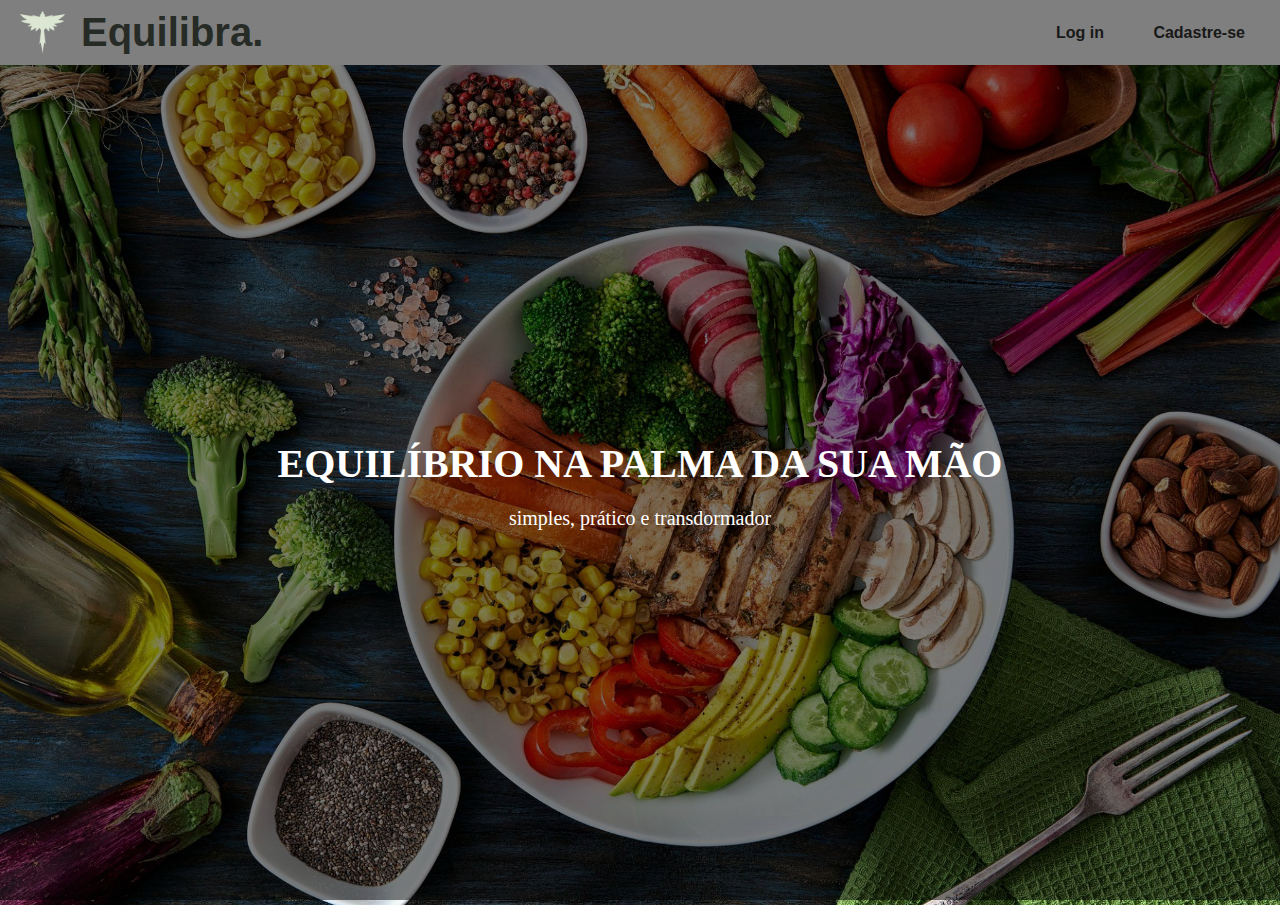
<file: index.html>
<!DOCTYPE html>
<html lang="pt-br">
<head>
    <meta charset="UTF-8">
    <meta name="viewport" content="width=device-width, initial-scale=1.0">
    <title>Equilibra</title>
    <link rel="stylesheet" href="style.css">
</head>
<body>
    <header class="navbar">
        <div class="logo">
            <img src="./src/assets/img/logo.jpg" alt="Logo Equilibra"/>
            <span>Equilibra.</span>
        </div>

        <nav class="nav-links">
            <a href="login.html">Log in</a>
            <a href="register.html">Cadastre-se</a>
        </nav>
    </header>

    <main class="hero">
        <div class="hero-content">
            <h1>EQUILÍBRIO NA PALMA DA SUA MÃO</h1>
            <p>simples, prático e transdormador</p>
        </div>
    </main>

    
</body>
</html>
</file>
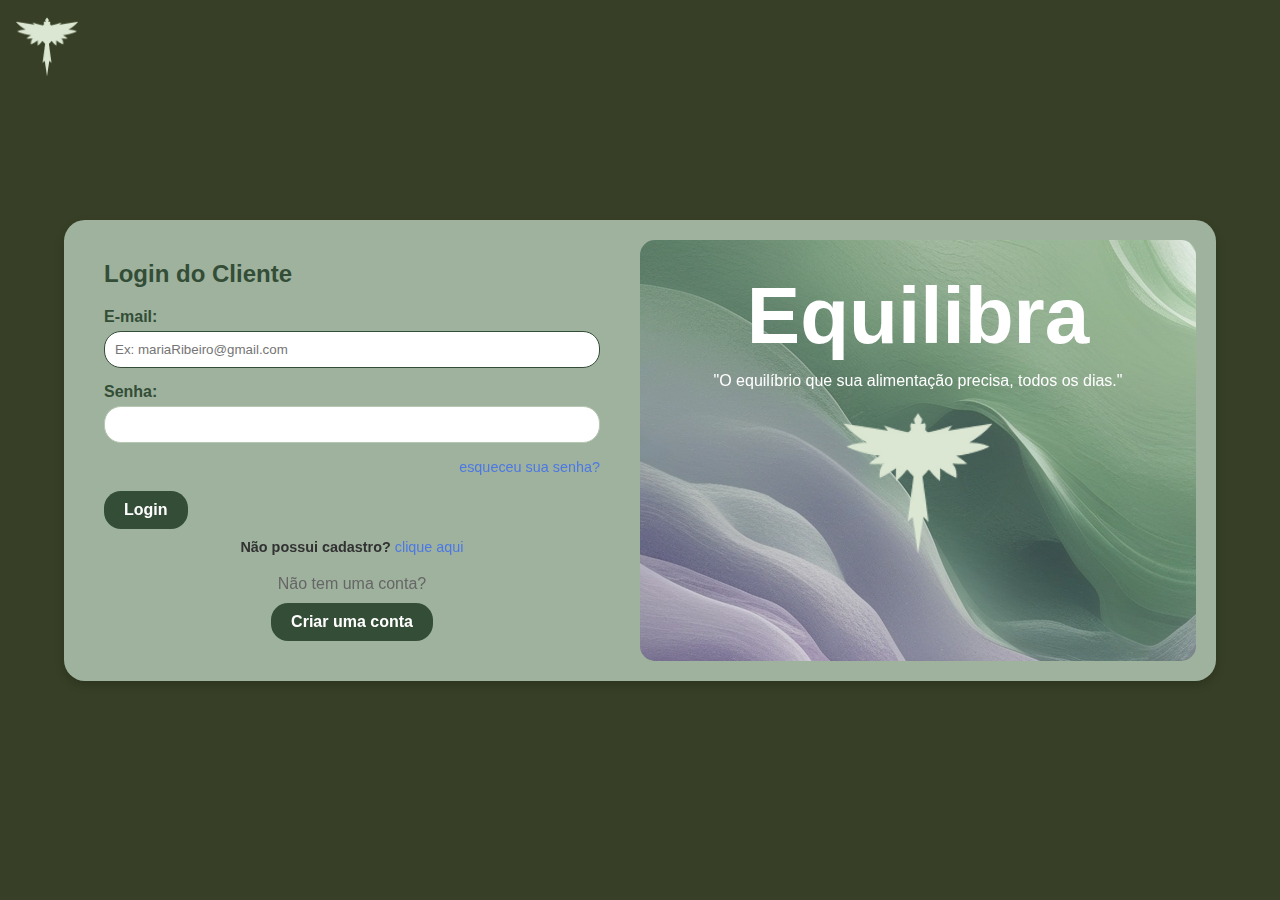
<file: src/pages/DashBoardPaciente.html>
<!DOCTYPE html>
<html lang="en">
<head>
    <meta charset="UTF-8">
    <meta name="viewport" content="width=device-width, initial-scale=1.0">
    <title>Document</title>
    <link rel="stylesheet" href="../styles/DashBoardPaciente.css">
    <link rel="stylesheet" href="https://cdnjs.cloudflare.com/ajax/libs/font-awesome/6.5.0/css/all.min.css">

    <script src="../js/auth.js"></script>
    <script src="../js/all.js"></script>
</head>
<body>
    <header id="header-landing-afterLogin"></header>
    <button id="logoutBtn" class="logout-btn">Sair</button>
    <main>
        <section id="content">
            <section class="topic-1">
                <h1 class="welcome">Bem-vindo, Samuel Henrique!</h1>
                    <h2 class="topic-title">Resumo diário</h2>
                    <div class="topic-content">
                        <div class="left-content">
                            <div class="top-left-content">
                                <!-- O card "Calorias Restantes" (info-1) foi removido -->
                                <div class="info-2">
                                        <h3 class="info-2-title">Calorias <br> consumidas hoje</h3>
                                    <div class="info-2-kcal">0kcal</div>
                                </div>
                            </div>
                            
                            <div class="prescricoes-field-group">
                                <div class="prescricoes-field">
                                    <img class="prescricoes-img" src="../assets/img/trigo.jpg" alt="">
                                        <h3 class="carb">Carboidratos</h3>

                                    <div class="bar-container" style="display: none;"> <!-- Barra escondida por padrão, JS controla -->
                                        <div class="bar-fill"></div>
                                    </div>

                                    <p class="grams">0g</p> <!-- Valor será preenchido pelo JS -->
                                </div>
                                <div class="prescricoes-field">
                                    <img class="prescricoes-img" src="../assets/img/carne.jpg" alt="">
                                        <h3 class="carb">Proteínas</h3>

                                    <div class="bar-container" style="display: none;">
                                        <div class="bar-fill"></div>
                                    </div>

                                    <p class="grams">0g</p>
                                </div>
                                <div class="prescricoes-field">
                                    <img class="prescricoes-img" src="../assets/img/abacate.jpg" alt="">
                                        <h3 class="carb">Gorduras</h3>

                                    <div class="bar-container" style="display: none;">
                                        <div class="bar-fill"></div>
                                    </div>

                                    <p class="grams">0g</p>
                                </div>
                            </div>
                        </div>
                        
                        <div class="rigth-content">
                            <!-- Refeições adicionadas hoje aparecerão aqui via JS -->
                        </div>
                    </div>
            </section>

            <section class="topic-2" id="newSnack">
                <h2 class="topic-title">Adicionar nova refeição</h2>
                    <div class="dias-container">
                        <button class="seta esquerda">&#8249;</button>

                        <div class="dias-scroll" id="dias"></div>

                        <button class="seta direita">&#8250;</button>
                    </div>

                    <div class="topic-2-content">
                        <div class="field-2">
                            <img class="right-field-img-2" src="../assets/img/cafe_manha.jpg" alt="">
                                <h1 class="field-2-title">Café da manhã</h1>
                                <button class="add-button">+</button>
                        </div>   
                        <div class="field-2">
                            <img class="right-field-img-2" src="../assets/img/almoco.jpg" alt="">
                                <h1 class="field-2-title">Almoço</h1>
                                <button class="add-button">+</button>
                        </div>   
                        <div class="field-2">
                            <img class="right-field-img-2" src="../assets/img/lancheTarde.jpg" alt="">
                                <h1 class="field-2-title">Lanche da tarde</h1>
                                <button class="add-button">+</button>
                        </div>   
                        <div class="field-2">
                            <img class="right-field-img-2" src="../assets/img/jantar.jpg" alt="">
                                <h1 class="field-2-title">Jantar</h1>
                                <button class="add-button">+</button>
                        </div>   
                    </div>
            </section>
        
        </section>
        
    </main>
    
    <script src="../js/DashBoardPaciente.js"></script>
</body>
</html>
</file>
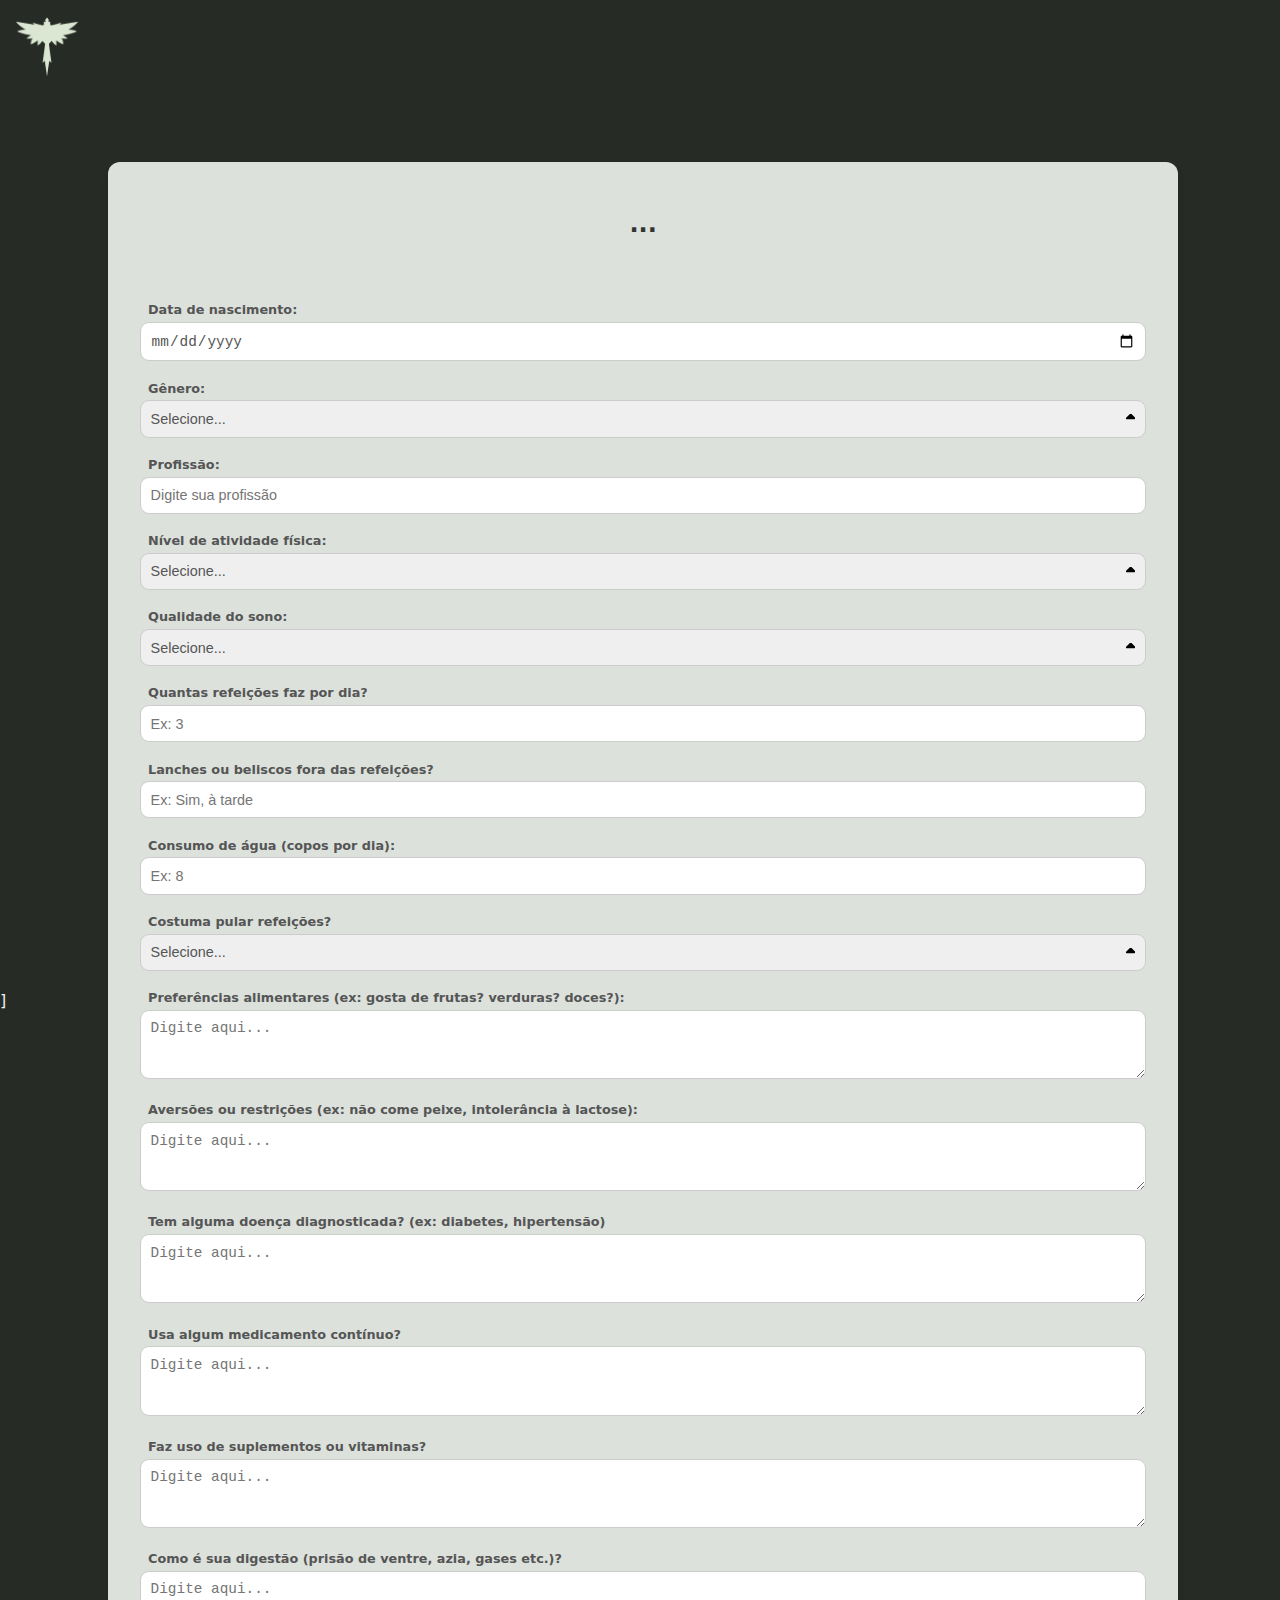
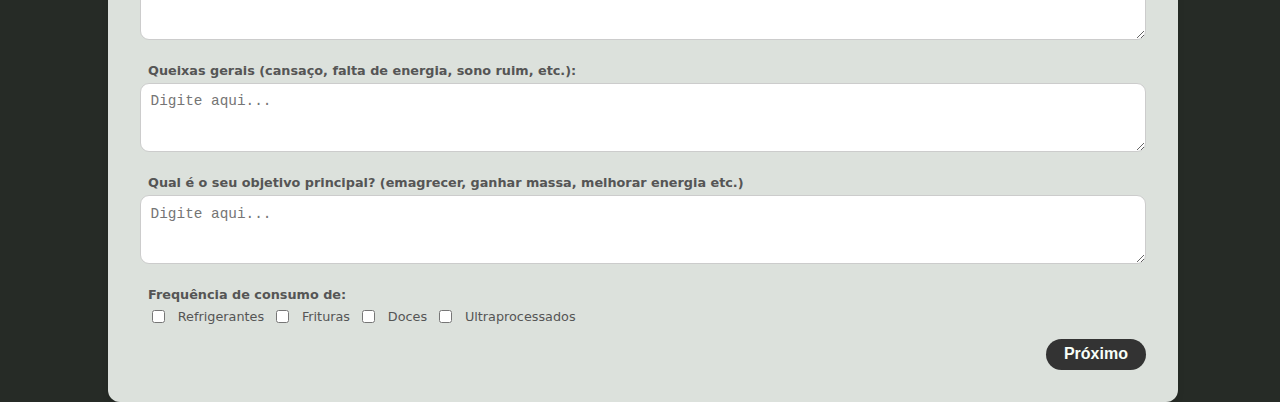
<file: src/pages/formularioDiagnostico.html>
<!DOCTYPE html>
<html lang="pt-br">

<head>
    <meta charset="UTF-8">
    <title>Cadastro</title>
    <link rel="stylesheet" href="../styles/formularioDiagnostico.css">]
    
    <script src="../js/auth.js"></script>
</head>

<body>
    <div class="container">
        <div class="logo">
            <img src="../assets/img/logo.jpg" alt="Logo">
        </div>

        <div class="form-card">
            <h1>...</h1>
            <form id="diagnostic-form">
                <!-- LINHA 1 -->
                <div class="row-group">
                    <div class="input-group">
                        <label for="born-date">Data de nascimento:</label>
                        <input type="date" id="born-date" required>
                    </div>

                    <div class="input-group">
                        <label for="genero">Gênero:</label>
                        <select name="genero" id="genero">
                            <option value="">Selecione...</option>
                            <option value="masculino">Masculino</option>
                            <option value="feminino">Feminino</option>
                            <option value="nao_binario">Não binário</option>
                            <option value="prefiro_nao_dizer">Prefiro não dizer</option>
                        </select>
                    </div>
                </div>

                <!-- LINHA 2 -->
                <div class="row-group">
                    <div class="input-group">
                        <label for="profession">Profissão:</label>
                        <input type="text" id="profession" name="profession" placeholder="Digite sua profissão">
                    </div>

                    <div class="input-group">
                        <label for="physical-activity">Nível de atividade física:</label>
                        <select name="physical-activity" id="physical-activity">
                            <option value="">Selecione...</option>
                            <option value="sedentario">Sedentário</option>
                            <option value="moderado">Moderado</option>
                            <option value="ativo">Ativo</option>
                        </select>
                    </div>
                </div>

                <!-- LINHA 3 -->
                <div class="row-group">
                    <div class="input-group">
                        <label for="sleep-quality">Qualidade do sono:</label>
                        <select name="sleep-quality" id="sleep-quality">
                            <option value="">Selecione...</option>
                            <option value="boa">Boa</option>
                            <option value="media">Média</option>
                            <option value="ruim">Ruim</option>
                        </select>
                    </div>

                    <div class="input-group">
                        <label for="meals-per-day">Quantas refeições faz por dia?</label>
                        <input type="number" id="meals-per-day" name="meals-per-day" min="0" placeholder="Ex: 3">
                    </div>
                </div>

                <!-- LINHA 4 -->
                <div class="row-group">
                    <div class="input-group">
                        <label for="snacks-outside-meals">Lanches ou beliscos fora das refeições?</label>
                        <input type="text" id="snacks-outside-meals" name="snacks-outside-meals" placeholder="Ex: Sim, à tarde">
                    </div>

                    <div class="input-group">
                        <label for="water-intake">Consumo de água (copos por dia):</label>
                        <input type="number" id="water-intake" name="water-intake" min="0" placeholder="Ex: 8">
                    </div>
                </div>
                
                <!-- LINHA 5 -->
                <div class="row-group">
                    <div class="input-group">
                        <label for="skip-meals">Costuma pular refeições?</label>
                        <select name="skip-meals" id="skip-meals">
                            <option value="">Selecione...</option>
                            <option value="sim">Sim</option>
                            <option value="nao">Não</option>
                        </select>
                    </div>
                    <!-- Adicione outro input-group aqui se desejar, para ocupar o espaço -->
                    <div class="input-group">
                        <!-- Campo vazio ou outro campo -->
                    </div>
                </div>

                <!-- LINHA COM CAMPOS DE TEXTO ÚNICOS -->
                <div class="input-group">
                    <label for="food-preferences">Preferências alimentares (ex: gosta de frutas? verduras? doces?):</label>
                    <textarea id="food-preferences" name="food-preferences" rows="3" placeholder="Digite aqui..."></textarea>
                </div>

                <div class="input-group">
                    <label for="food-restrictions">Aversões ou restrições (ex: não come peixe, intolerância à lactose):</label>
                    <textarea id="food-restrictions" name="food-restrictions" rows="3" placeholder="Digite aqui..."></textarea>
                </div>
                
                <div class="input-group">
                    <label for="diagnosed-disease">Tem alguma doença diagnosticada? (ex: diabetes, hipertensão)</label>
                    <textarea id="diagnosed-disease" name="diagnosed-disease" rows="3" placeholder="Digite aqui..."></textarea>
                </div>

                <div class="input-group">
                    <label for="medication">Usa algum medicamento contínuo?</label>
                    <textarea id="medication" name="medication" rows="3" placeholder="Digite aqui..."></textarea>
                </div>

                <div class="input-group">
                    <label for="supplements">Faz uso de suplementos ou vitaminas?</label>
                    <textarea id="supplements" name="supplements" rows="3" placeholder="Digite aqui..."></textarea>
                </div>

                <div class="input-group">
                    <label for="digestion">Como é sua digestão (prisão de ventre, azia, gases etc.)?</label>
                    <textarea id="digestion" name="digestion" rows="3" placeholder="Digite aqui..."></textarea>
                </div>

                <div class="input-group">
                    <label for="general-complaints">Queixas gerais (cansaço, falta de energia, sono ruim, etc.):</label>
                    <textarea id="general-complaints" name="general-complaints" rows="3" placeholder="Digite aqui..."></textarea>
                </div>

                <div class="input-group">
                    <label for="main-goal">Qual é o seu objetivo principal? (emagrecer, ganhar massa, melhorar energia etc.)</label>
                    <textarea id="main-goal" name="main-goal" rows="3" placeholder="Digite aqui..."></textarea>
                </div>

                <!-- LINHA COM CHECKBOXES -->
                <div class="input-group">
                    <label for="frequent-consumption">Frequência de consumo de:</label>
                    <div class="checkbox-group">
                        <input type="checkbox" id="refrigerantes" name="frequent-consumption" value="refrigerantes">
                        <label for="refrigerantes">Refrigerantes</label>
                        <input type="checkbox" id="frituras" name="frequent-consumption" value="frituras">
                        <label for="frituras">Frituras</label>
                        <input type="checkbox" id="doces" name="frequent-consumption" value="doces">
                        <label for="doces">Doces</label>
                        <input type="checkbox" id="ultraprocessados" name="frequent-consumption" value="ultraprocessados">
                        <label for="ultraprocessados">Ultraprocessados</label>
                    </div>
                </div>
            </form>
            <button type="button" id="submit-btn" class="btn">Próximo</button>
        </div>
    </div>
    <script src="../js/diagnostico_formulario.js"></script>
</body>

</html>
</file>
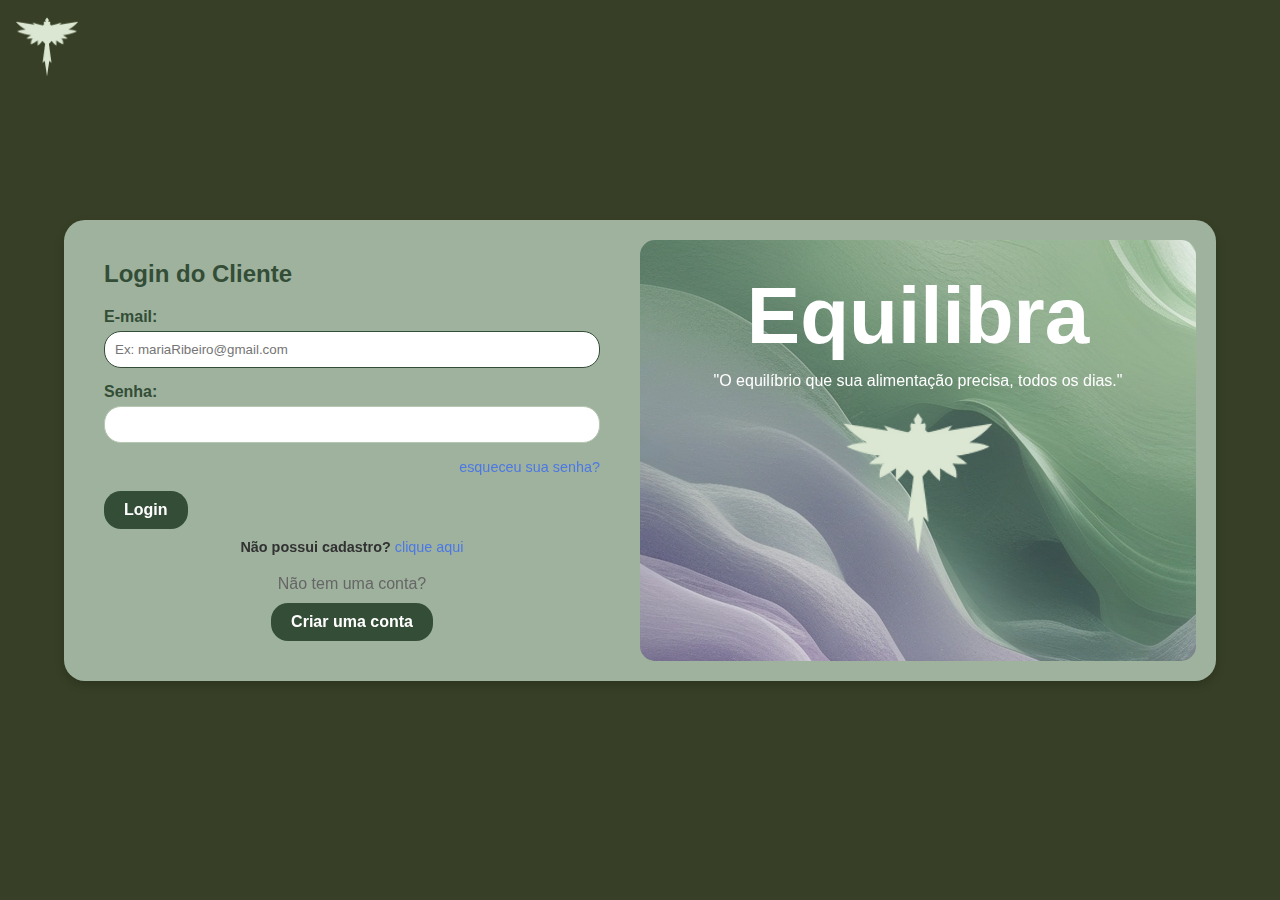
<file: src/pages/historico.html>
<!DOCTYPE html>
<html lang="en">
<head>
    <meta charset="UTF-8">
    <meta name="viewport" content="width=device-width, initial-scale=1.0">
    <title>Document</title>
    <link rel="stylesheet" href="../styles/historico.css">
    <link rel="stylesheet" href="https://cdnjs.cloudflare.com/ajax/libs/font-awesome/6.4.0/css/all.min.css">

    <script src="../js/auth.js"></script>
    <script src="../js/all.js"></script>
</head>
<body>
    <header id="header-landing-afterLogin-historico"></header>

    <main>
        <section id="content">
            <section class="topic-1">
                    <h2 class="topic-title">Histórico de refeições</h2>
                        <div class="dias-container">
                            <button class="seta esquerda">&#8249;</button>
                            <div class="dias-scroll" id="dias"></div>
                            <button class="seta direita">&#8250;</button>
                        </div>
                        <div class="under-items-list">
                            <ul class="items-list">
                                <li class="item">
                                    <div class="field">
                                        <div class="image">
                                            <img class="right-field-img" src="../assets/img/cafe_manha.jpg" alt="Café da manhã">
                                        </div>
                                        <div class="field-info">
                                            <h1 class="field-title">Café da manhã</h1>
                                            <p class="field-desc">Pão, ovo, queijo mussarela e suco de uva</p>

                                        </div>

                                        <div class="nutrientes-m">
                                                <div class="nutriente-m">
                                                    <img src="../assets/img/trigo.jpg" alt="">
                                                        <div class="bar-container-m">
                                                            <div class="bar-fill-m" style="width: 40%;"></div>
                                                        </div>
                                                    <span class="grams-m">10g</span>
                                                </div>

                                                <div class="nutriente-m">
                                                    <img src="../assets/img/carne.jpg" alt="">
                                                        <div class="bar-container-m">
                                                            <div class="bar-fill-m" style="width: 40%;"></div>
                                                        </div>
                                                    <span class="grams-m">10g</span>
                                                </div>

                                                <div class="nutriente-m">
                                                    <img src="../assets/img/abacate.jpg" alt="">
                                                        <div class="bar-container-m">
                                                            <div class="bar-fill-m" style="width: 20%;"></div>
                                                        </div>
                                                    <span class="grams-m">5g</span>
                                                </div>
                                        </div>                             
                                    </div>
                                    <div class="item-buttons">
                                        <button class="edit-btn">
                                            <i class="fa-solid fa-pen"></i>
                                        </button>
                                        <button class="delete-btn">
                                            <i class="fa-solid fa-trash"></i>
                                        </button>
                                    </div>
                                </li>
                                <li class="item">
                                    <div class="field">
                                        <div class="image">
                                            <img class="right-field-img" src="../assets/img/cafe_manha.jpg" alt="Café da manhã">
                                        </div>
                                        <div class="field-info">
                                            <h1 class="field-title">Café da manhã</h1>
                                            <p class="field-desc">Pão, ovo, queijo mussarela e suco de uva</p>

                                        </div>

                                        <div class="nutrientes-m">
                                                <div class="nutriente-m">
                                                    <img src="../assets/img/trigo.jpg" alt="">
                                                        <div class="bar-container-m">
                                                            <div class="bar-fill-m" style="width: 40%;"></div>
                                                        </div>
                                                    <span class="grams-m">10g</span>
                                                </div>

                                                <div class="nutriente-m">
                                                    <img src="../assets/img/carne.jpg" alt="">
                                                        <div class="bar-container-m">
                                                            <div class="bar-fill-m" style="width: 40%;"></div>
                                                        </div>
                                                    <span class="grams-m">10g</span>
                                                </div>

                                                <div class="nutriente-m">
                                                    <img src="../assets/img/abacate.jpg" alt="">
                                                        <div class="bar-container-m">
                                                            <div class="bar-fill-m" style="width: 20%;"></div>
                                                        </div>
                                                    <span class="grams-m">5g</span>
                                                </div>
                                        </div>                             
                                    </div>
                                    <div class="item-buttons">
                                        <button class="edit-btn">
                                            <i class="fa-solid fa-pen"></i>
                                        </button>
                                        <button class="delete-btn">
                                            <i class="fa-solid fa-trash"></i>
                                        </button>
                                    </div>
                                </li>
                            </ul>              
                        </div>
            </section>
        </section>   
    </main>
    <script src="../js/historico.js"></script>
</body>
</html>
</file>
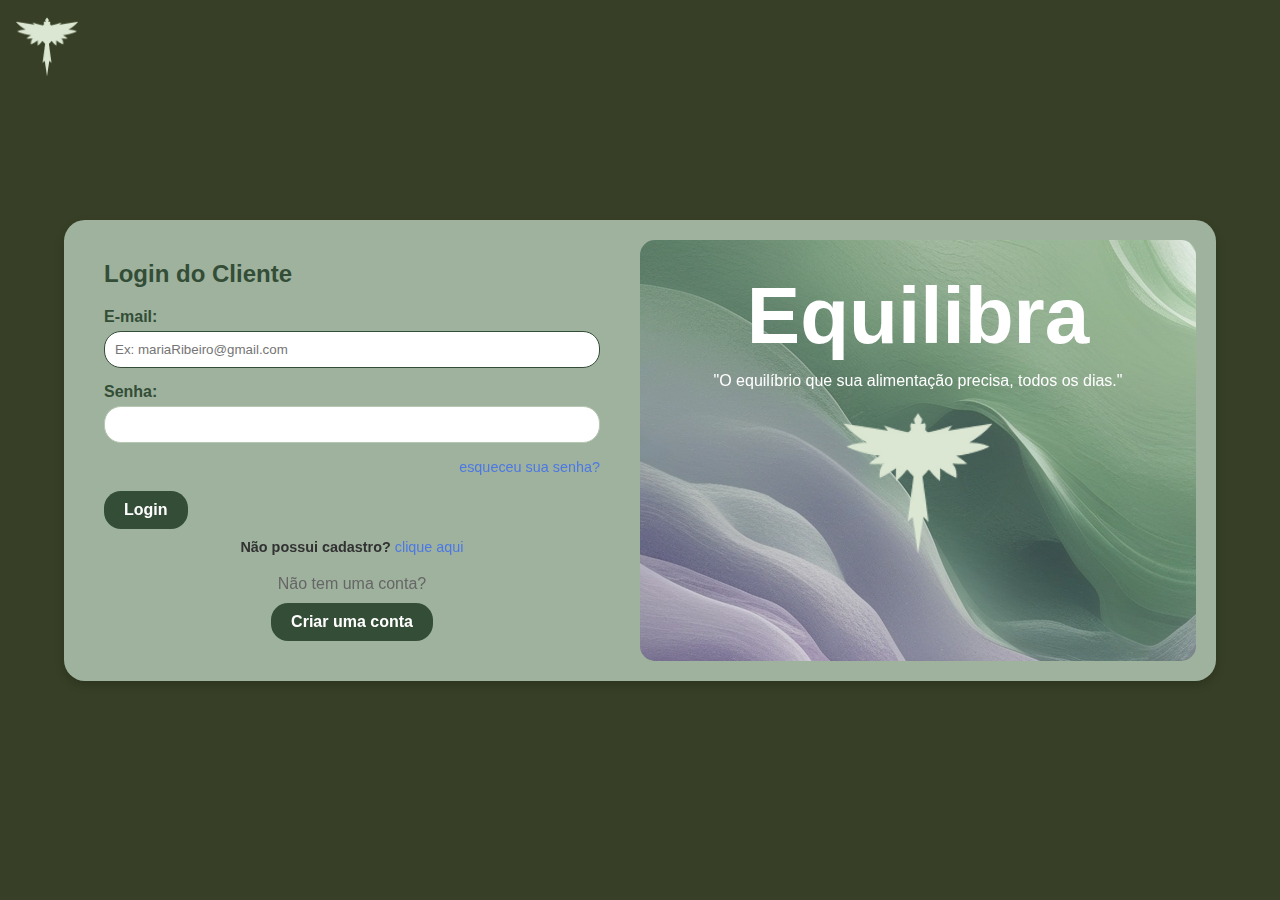
<file: src/pages/login.html>
<!DOCTYPE html>
<html lang="pt-br">
<head>
    <meta charset="UTF-8">
    <meta name="viewport" content="width=device-width, initial-scale=1.0">
    <title>Login - Equilibra</title>
    <link rel="stylesheet" href="../styles/login.css">

    <script src="../js/auth.js"></script>

</head>
<body>
    
    <div class="login-container">
        <header class="logo-header">
            <img src="../assets/img/logo.jpg" alt="Logo Equilibra">
        </header>

        <div class="login-content">
            <div class="form-container">
                <h2>Login do Cliente</h2>
                <form>
                    <label for="email">E-mail:</label>
                    <input type="email" id="email" placeholder="Ex: mariaRibeiro@gmail.com" required>

                    <label for="password">Senha:</label>
                    <input type="password" id="password" required>

                    <div class="forgot-password">
                        <a href="../pages/forgotPassword.html">esqueceu sua senha?</a>
                    </div>

                    <button type="submit">Login</button>
                </form>

                <p class="register-link">
                    <span>Não possui cadastro?</span> <a href="../pages/register.html"> clique aqui</a>
                </p>
            </div>

            <div class="banner-container">
                <h2>Equilibra</h2>
                <p>"O equilíbrio que sua alimentação precisa, todos os dias."</p>
                <img src="../assets/img/logo.jpg" alt="">
            </div>
        </div>
    </div>
    <script src="../js/login.js"></script>
</body>
</html>
</file>
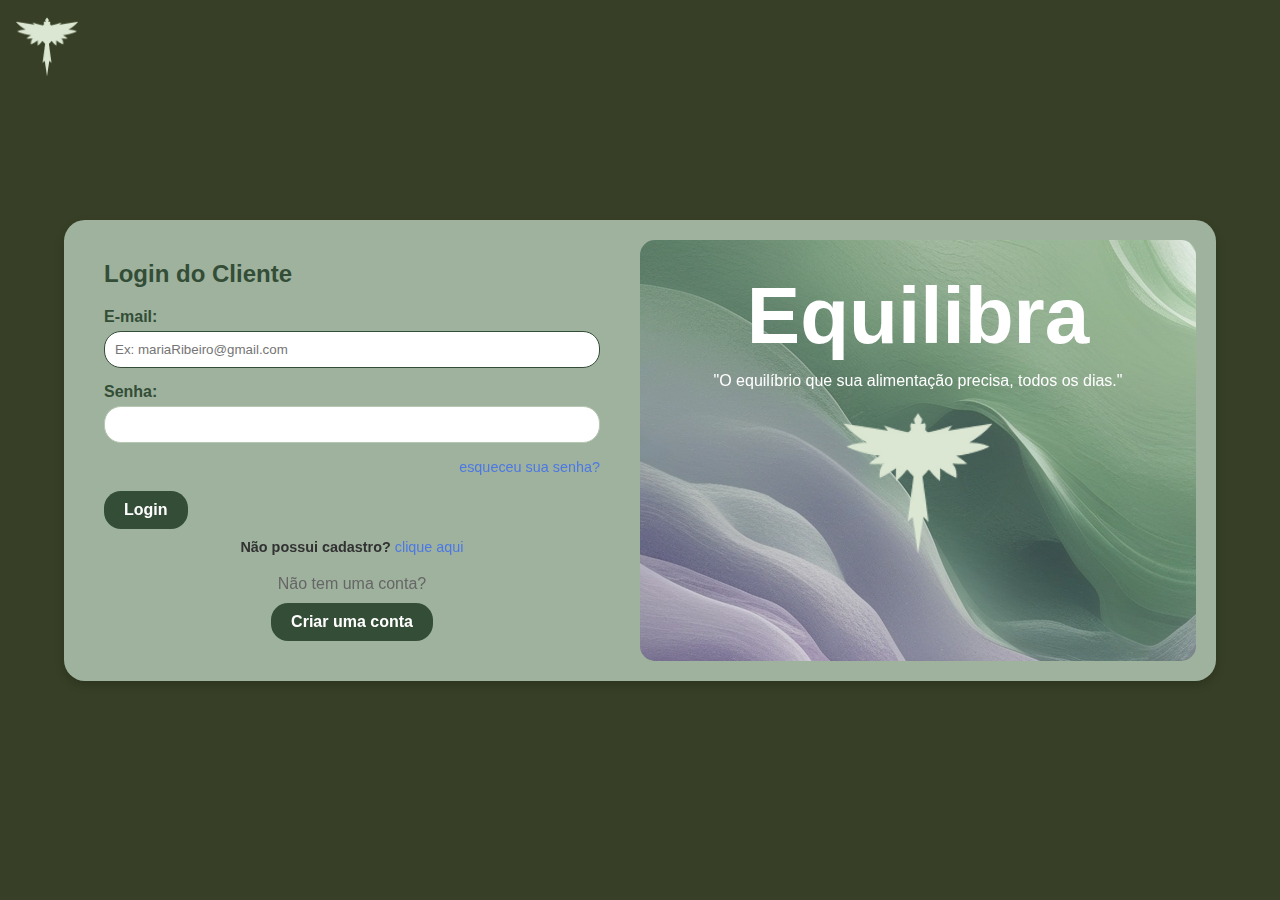
<file: src/pages/nutricionista_diagnosticos.html>
<!DOCTYPE html>
<html lang="pt-br">

<head>
    <meta charset="UTF-8">
    <meta name="viewport" content="width=device-width, initial-scale=1.0">
    <title>Diagnósticos - Nutricionista</title>
    <link rel="stylesheet" href="../styles/nutricionista_diagnosticos.css">
    <script src="../js/auth.js"></script>
    <script src="../js/all.js"></script>
</head>

<body>
    <header id="header-landing-afterLogin_nutri"></header>

    <main class="nutricionista-container">
        <section class="diagnosticos-section">
            <div class="section-header">
                <h1>Diagnósticos de Pacientes</h1>
                <div class="filtros">
                    <select id="filtro-status" class="filtro-select">
                        <option value="">Todos os Status</option>
                        <option value="enviado_para_avaliacao">Pendente de Avaliação</option>
                        <option value="avaliado">Avaliado</option>
                    </select>
                </div>
            </div>

            <div id="diagnosticos-lista" class="diagnosticos-lista">

            </div>
        </section>

        <div id="modal-diagnostico" class="modal-diagnostico">
            <div class="modal-content">
                <div class="modal-header">
                    <h2>Avaliação de Diagnóstico</h2>
                    <button id="btn-fechar-modal" class="btn-fechar">&times;</button>
                </div>

                <div class="modal-body">
                    <div class="under-info-section">
                        <div class="info-section-left">
                                <!-- Informações do Paciente -->
                            <section class="info-section">
                                <h3>Informações do Paciente</h3>
                                <div class="info-grid">
                                    <div class="info-item">
                                        <span class="label">Nome do Paciente:</span>
                                        <span id="modal-nomePaciente" class="value"></span>
                                    </div>
                                    <div class="info-item">
                                        <span class="label">Data de Nascimento:</span>
                                        <span id="modal-dataNascimento" class="value"></span>
                                    </div>
                                    <div class="info-item">
                                        <span class="label">Gênero:</span>
                                        <span id="modal-genero" class="value"></span>
                                    </div>
                                    <div class="info-item">
                                        <span class="label">Profissão:</span>
                                        <span id="modal-profissao" class="value"></span>
                                    </div>
                                </div>
                            </section>

                            <!-- Hábitos e Estilo de Vida -->
                            <section class="info-section">
                                <h3>Hábitos e Estilo de Vida</h3>
                                <div class="info-grid">
                                    <div class="info-item">
                                        <span class="label">Nível de Atividade Física:</span>
                                        <span id="modal-nivelAtividadeFisica" class="value"></span>
                                    </div>
                                    <div class="info-item">
                                        <span class="label">Qualidade do Sono:</span>
                                        <span id="modal-qualidadeSono" class="value"></span>
                                    </div>
                                    <div class="info-item">
                                        <span class="label">Refeições por Dia:</span>
                                        <span id="modal-refeicoesDia" class="value"></span>
                                    </div>
                                    <div class="info-item">
                                        <span class="label">Consumo de Água:</span>
                                        <span id="modal-consumoAgua" class="value"></span>
                                    </div>
                                </div>
                            </section>
                        </div>
                        <div class="info-section-right">
                            <!-- Informações Alimentares -->
                            <section class="info-section">
                                <h3>Informações Alimentares</h3>
                                <div class="info-block">
                                    <span class="label">Preferências Alimentares:</span>
                                    <p id="modal-preferenciasAlimentares" class="value-block"></p>
                                </div>
                                <div class="info-block">
                                    <span class="label">Aversões ou Restrições:</span>
                                    <p id="modal-restricoes" class="value-block"></p>
                                </div>
                                <div class="info-block">
                                    <span class="label">Frequência de Consumo:</span>
                                    <p id="modal-frequenciaConsumo" class="value-block"></p>
                                </div>
                            </section>

                            <!-- Histórico de Saúde -->
                            <section class="info-section">
                                <h3>Histórico de Saúde</h3>
                                <div class="info-block">
                                    <span class="label">Doenças Diagnosticadas:</span>
                                    <p id="modal-doencaDiagnosticada" class="value-block"></p>
                                </div>
                                <div class="info-block">
                                    <span class="label">Medicamentos Contínuos:</span>
                                    <p id="modal-medicamento" class="value-block"></p>
                                </div>
                                <div class="info-block">
                                    <span class="label">Suplementos ou Vitaminas:</span>
                                    <p id="modal-suplementos" class="value-block"></p>
                                </div>
                                <div class="info-block">
                                    <span class="label">Digestão:</span>
                                    <p id="modal-digestao" class="value-block"></p>
                                </div>
                                <div class="info-block">
                                    <span class="label">Queixas Gerais:</span>
                                    <p id="modal-queixasGerais" class="value-block"></p>
                                </div>
                            </section>
                        </div>
                        

                        

                        <!-- Objetivo Principal -->
                        <section class="info-section-obj">
                            <h3>Objetivo Principal</h3>
                            <div class="info-block-obj">
                                <p id="modal-objetivoPrincipal" class="value-block"></p>
                            </div>
                        </section>
                    </div>

                    <section class="prescricao-section" id="plano-refeicoes-section">
                        <h3>Plano de Refeições</h3>

                        <div classs="meal-tabs" id="meal-tabs">
                            <button class="tab-link active" onclick="window.nutricionistaDiagnosticosManager.selecionarAbaRefeicao('breakfast')">Café da Manhã</button>
                            <button class="tab-link" onclick="window.nutricionistaDiagnosticosManager.selecionarAbaRefeicao('lunch')">Almoço</button>
                            <button class="tab-link" onclick="window.nutricionistaDiagnosticosManager.selecionarAbaRefeicao('snack')">Café da Tarde</button>
                            <button class="tab-link" onclick="window.nutricionistaDiagnosticosManager.selecionarAbaRefeicao('dinner')">Jantar</button>
                        </div>

                        <div id="form-add-prato">
                            <h4 id="form-prato-titulo">Adicionar Prato para Café da Manhã</h4>
                            <div class="form-add-prato-grid">
                                
                                
                                <input type="text" id="prato-nome" placeholder="Nome do Prato (Ex: Pão com ovo)" >
                                <textarea name="" id="prato-desc" rows="1" class="form-input-prato" placeholder="Descrição do Prato (Ex: 2 fatias de Pão com 1 ovo)"></textarea>
                                <input type="number" id="prato-kcal" placeholder="Kcal" class="form-input-prato-num">
                                <input type="number" id="prato-carb" placeholder="Carb. (g)" class="form-input-prato-num">
                                <input type="number" id="prato-prot" placeholder="Prot. (g)" class="form-input-prato-num">
                                <input type="number" id="prato-gord" placeholder="Gord. (g)" class="form-input-prato-num">
                                <input type="text" id="prato-obs" placeholder="Observação (Ex: 1 copo de suco)" class="form-input-prato">
                            </div>
                            <button type="button" id="btn-add-prato" class="btn btn-add-prato">Adicionar Prato</button>
                        </div>

                        <div id="lista-pratos-cadastrados">

                        </div>

                        <form id="form-prescricao">

                            <div class="form-actions">
                                <button type="button" id="btn-cancelar-prescricao" class="btn btn-secondary">Cancelar</button>
                                <button type="submit" id="btn-salvar-plano" class="btn btn-primary">Salvar Plano</button>
                            </div>
                        </form>
                    </section>
                </div>
            </div>
        </div>
    </main>

    <!-- Caminho do JS mantido como no seu original -->
    <script src="../js/nutricionista_diagnosticos.js"></script>
</body>

</html>
</file>
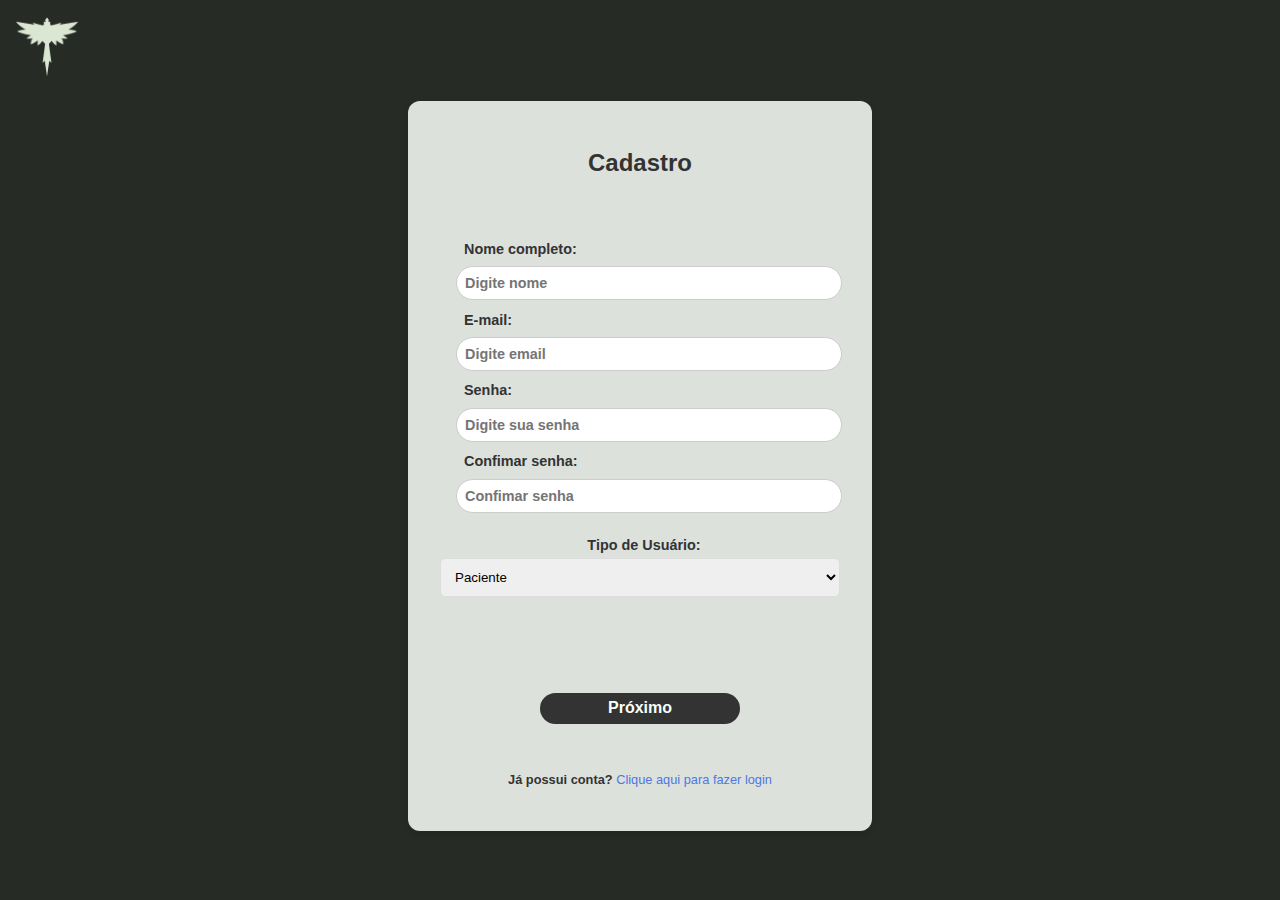
<file: src/pages/register.html>
<!DOCTYPE html>
    <html lang="pt-br">
    <meta charset="UTF-8">
    <title>Cadastro</title>
    <link rel="stylesheet" href="../styles/register.css">
    
    <script src="../js/auth.js"></script>

<body>
        <div class="container">
            <div class="logo">
                <img src="../assets/img/logo.jpg">
            </div>

            <div class="form-card">
                <h1>Cadastro</h1>
                <form id="register-form">
                    <div class="input-group">

                        <label for="name">Nome completo:</label>
                        <input type="text" id="name" required placeholder="Digite nome">

                        <label for="email">E-mail:</label>
                        <input type="email" id="email" name="email" required placeholder="Digite email">

                        <label for="password">Senha:</label>
                        <input type="password" id="password" name="password" required placeholder="Digite sua senha">

                        <label for="confimarsenha">Confimar senha:</label>
                        <input type="password" id="confirm-password" name="confirm-password" required placeholder="Confimar senha">
                    
                    </div>

                    <button type="submit" class="btn">Próximo</button>
                    <p class="login-true">
                        <span>Já possui conta? </span> <a href="../pages/login.html">Clique aqui para fazer login</a>
                    </p>
                </form>
            </div>
        </div>
        <script src="../js/register.js"></script>
    </body>
</html>
</file>
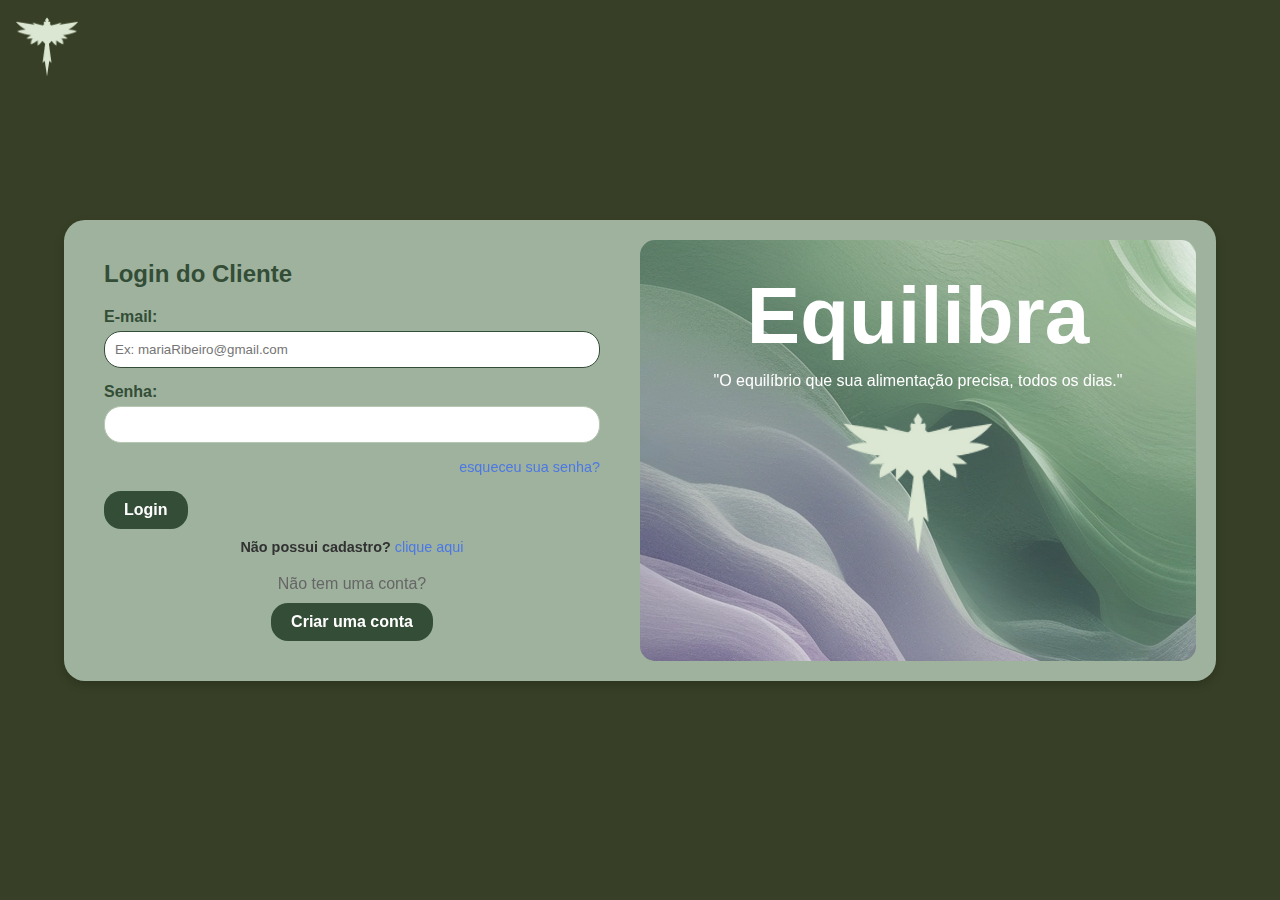
<file: src/pages/resumoFormulario.html>
<!DOCTYPE html>
<html lang="pt-br">

<head>
    <meta charset="UTF-8">
    <meta name="viewport" content="width=device-width, initial-scale=1.0">
    <title>Resumo do Formulário</title>
    <link rel="stylesheet" href="../styles/resumoFormulario.css">

    <script src="../js/auth.js"></script>
</head>

<body>
    <div class="document-container">
        <img src="../assets/img/logo.jpg" alt="">
        <h1 class="title">Relatório Nutricional</h1>
        <p class="document-date"></p>

        <section class="document-section">
            <h2>Informações Pessoais</h2>
            <div class="info-item">
                <span class="label">Data de nascimento:</span>
                <span id="resumo-dataNascimento" class="value"></span>
            </div>
            <div class="info-item">
                <span class="label">Gênero:</span>
                <span id="resumo-genero" class="value"></span>
            </div>
            <div class="info-item">
                <span class="label">Profissão:</span>
                <span id="resumo-profissao" class="value"></span>
            </div>
        </section>

        <section class="document-section">
            <h2>Hábitos e Estilo de Vida</h2>
            <div class="info-item">
                <span class="label">Nível de atividade física:</span>
                <span id="resumo-nivelAtividadeFisica" class="value"></span>
            </div>
            <div class="info-item">
                <span class="label">Qualidade do sono:</span>
                <span id="resumo-qualidadeSono" class="value"></span>
            </div>
            <div class="info-item">
                <span class="label">Quantas refeições faz por dia:</span>
                <span id="resumo-refeicoesDia" class="value"></span>
            </div>
            <div class="info-item">
                <span class="label">Lanches ou beliscos fora das refeições:</span>
                <span id="resumo-lanches" class="value"></span>
            </div>
            <div class="info-item">
                <span class="label">Consumo de água (copos por dia):</span>
                <span id="resumo-consumoAgua" class="value"></span>
            </div>
            <div class="info-item">
                <span class="label">Costuma pular refeições:</span>
                <span id="resumo-pulaRefeicoes" class="value"></span>
            </div>
        </section>
        
        <section class="document-section">
            <h2>Informações Alimentares</h2>
            <div class="info-item-block">
                <span class="label">Preferências alimentares:</span>
                <p id="resumo-preferenciasAlimentares" class="value-block"></p>
            </div>
            <div class="info-item-block">
                <span class="label">Aversões ou restrições:</span>
                <p id="resumo-restricoes" class="value-block"></p>
            </div>
            <div class="info-item-block">
                <span class="label">Frequência de consumo de:</span>
                <p id="resumo-frequenciaConsumo" class="value-block"></p>
            </div>
        </section>
        
        <section class="document-section">
            <h2>Histórico de Saúde</h2>
            <div class="info-item-block">
                <span class="label">Doença diagnosticada:</span>
                <p id="resumo-doencaDiagnosticada" class="value-block"></p>
            </div>
            <div class="info-item-block">
                <span class="label">Medicamento contínuo:</span>
                <p id="resumo-medicamento" class="value-block"></p>
            </div>
            <div class="info-item-block">
                <span class="label">Uso de suplementos ou vitaminas:</span>
                <p id="resumo-suplementos" class="value-block"></p>
            </div>
            <div class="info-item-block">
                <span class="label">Digestão:</span>
                <p id="resumo-digestao" class="value-block"></p>
            </div>
            <div class="info-item-block">
                <span class="label">Queixas gerais:</span>
                <p id="resumo-queixasGerais" class="value-block"></p>
            </div>
        </section>

        <section class="document-section">
            <h2>Objetivo</h2>
            <div class="info-item-block">
                <span class="label">Objetivo principal:</span>
                <p id="resumo-objetivoPrincipal" class="value-block"></p>
            </div>
        </section>
    </div>

    <script src="../js/resumo.js"></script>
</body>

</html>
</file>
<file: style.css>
* {
    margin: 0;
    padding: 0;
    box-sizing: border-box;
    font-family: Arial, sans-serif;
}

body {
    background-color: #f5f5f5;
}


.navbar {
    display: flex;
    justify-content: space-between;
    align-items: center;
    padding: 10px 20px;
    background-color: #ffffff;
    z-index: 1000;
}

.navbar span{
    color: #262b26;
    font-family: 'Segoe UI', Tahoma, Geneva, Verdana, sans-serif;
    font-size: 2.5em;
    font-weight: bold;
    z-index: 100;
}

.logo {
    display: flex;
    align-items: center;
    z-index: 100;
}

.logo img {
    width: 45px;
    margin-right: 16px;
}

.nav-links a {
    text-decoration: none;
    margin-left: 15px;
    padding: 8px 15px;
    border-radius: 5px;
    color: #333;
    font-weight: bold;
    transition: background-color 0.3s;
    font-family:'Segoe UI', Tahoma, Geneva, Verdana, sans-serif;
    font-weight: bold;
    position: relative;
    transition: color 0.3s, transform 0.3s;
}

.nav-links a:hover {
    color: #555;
}

.nav-links a::after {
    content: "";
    position: absolute;
    bottom: -3px;
    left: 50%;
    transform: translateX(-50%);
    width: 0;
    height: 2px;
    background-color: #333;
    transition: width 0.3 ease;
}

.nav-links a:hover::after {
    width: 100%;
}

.nav-links .login:hover {
    background-color: #e0e0e0;

}

.nav-links .register {
    background-color: #333;
    color: white;
}

.nav-links .register:hover {
    background-color: #555;
    color: white;
}

.hero {
    height: calc(100vh - 60px);
    display: flex;
    justify-content: center;
    align-items: center;
    background: url(./src/assets/img/background.jpg) no-repeat center center/cover;
    color: white;
    text-align: center;
    padding: 0 20px;
}

.hero::before {
    content: "";
    position: absolute;
    top: 0;
    left: 0;
    width: 100%;
    height: 100%;
    background-color: rgba(0, 0, 0, 0.5); 
    z-index: 1;
    pointer-events: none;
}

.hero-content {
    position: relative;
    z-index: 2;
}

.hero-content h1 {
    font-family: BodoniFLF Bold;
    font-size: 2.5rem;
    margin-bottom: 20px;
    
}

.hero-content p {
    font-family: Arabic Semi bold;
    font-size: 20px;
}
</file>
<file: src/styles/DashBoardPaciente.css>
@import url('https://fonts.googleapis.com/css2?family=Montserrat:ital,wght@0,100..900;1,100..900&family=Roboto:ital,wght@0,100..900;1,100..900&display=swap');

* {
    font-family: 'Roboto', serif;
    margin: 0;
    box-sizing: border-box;
    padding: 0;
}   

body {
    display: flex;
    flex-direction: column; 
    min-height: 100vh;
    margin: 0;
    padding: 0;
    font-family: 'Roboto', sans-serif;
    box-sizing: border-box;
    background-color: #e3e3e3;
}

main {
    flex: 1;
    width: 100%;
    padding-top: 90px;
}

a {
    text-decoration: none;
}

header {
    width: 100%;
    padding: 10px 2%;
    position: fixed;
    top: 0;
    background-color: #374026;
    z-index: 3;
    padding: clamp(0.6rem, 1.8vw, 1rem);
    display: flex;
    align-items: center;

}

header.scrolled {
    box-shadow: 0 2px 6px rgba(0, 0, 0, 0.1); 
    transition: border-bottom 0.5s ease; 
  }

#navbar {
    width: 100% ;
    height: 90px;
    display: flex;
    justify-content: center;
    align-items: center;
}

.logo {
    width: 100px;
    position: absolute;
}

#nav_list {
    display: flex;
    list-style: none;
    gap: 48px;
    
}

.nav-item a, .btn-cad{
    text-decoration: none;
    color: #1d1d1d;
    font-weight: 600;
    font-size: 20px;
    color: white;
}

.nav-item:hover {
    border-bottom: solid 1.5px #1d1d1d;
    transition: border-bottom .3s ease;
}

.nav-item .active a {
    color: #1d1d1d;
    border-bottom: solid 3px #f28c28 ;
}

.formas-de-entrada {
    display: flex;
    align-items: center;
}




a {
    -webkit-tap-highlight-color: rgba(0, 0, 0, 0);
    text-decoration: none;
}

.topic-1 {
    width: 87%;
    box-sizing: border-box;
    margin: 120px auto;
    border-radius: 6px;
    border: 1px solid #c1c1c1;
    padding: 2rem;
    background-color: #ffffff; 
}
</file>
<file: src/styles/formularioDiagnostico.css>
body {
    margin: 0;
    font-family: Arial, sans-serif;
    background-color: #262b26;
    color: #F1F1F1;
    display: flex;
    justify-content: center;
    align-items: center;
    font-family: system-ui, -apple-system, BlinkMacSystemFont, 'Segoe UI', Roboto, Oxygen, Ubuntu, Cantarell, 'Open Sans', 'Helvetica Neue', sans-serif;
}

.logo {
    position: absolute;
    top: 1rem;
    left: 1rem;
}

.logo img {
    height: 62px;
}

.container {
    display: flex;
    justify-content: center;
    align-items: center;
    width: 100%;
    margin-top: 2rem;
}

.form-card {
    background-color: #dce1dc;
    color: #333;
    padding: 2rem;
    border-radius: 12px;
    margin-top: 130px;
    box-shadow: 0 4px 6px rgba(0, 0, 0, 0.1);
    text-align: center;
    width: 79%;
}

h1 {
    font-size: 1.5rem;
    margin-bottom: 4rem;
    font-weight: bold;
}

.input-group {
    margin: 0.8rem 0; 
    position: relative;
    text-align: left;
}


label {
    display: block;
    font-size: 0.8rem;
    margin-top: 0.1rem;
    margin-bottom: 0.3rem;
    font-weight: bold;
    margin-left: 0.5rem;
    color: #555;
    font-family: system-ui, -apple-system, BlinkMacSystemFont, 'Segoe UI', Roboto, Oxygen, Ubuntu, Cantarell, 'Open Sans', 'Helvetica Neue', sans-serif;
}


input[type="text"],
input[type="date"],
input[type="password"],
input[type="number"],
select,
textarea {
    width: 100%;
    margin-bottom: 0.4rem;
    padding: 0.6rem;
    border: 1px solid #ccc;
    border-radius: 9px;
    font-size: 0.9rem;
    font-weight: bold;
    box-sizing: border-box;
    color: #555;
    font-weight: 400;
}


select {
    -webkit-appearance: none;
    -moz-appearance: none;
    appearance: none;
    background-image: url('data:image/svg+xml;charset=US-ASCII,%3Csvg%20xmlns%3D%22http%3A%2F%2Fwww.w3.org%2F2000%2Fsvg%22%20width%3D%22292.4%22%20height%3D%22292.4%22%3E%3Cpath%20fill%3D%22%23000000%22%20d%3D%22M287%20164.7c-5.4%205.4-12.7%208.5-20.9%208.5H24.3c-8.2%200-15.5-3.1-20.9-8.5-11.4-11.4-11.4-29.8%200-41.2l128.4-128.4c5.4-5.4%2012.7-8.5%2020.9-8.5%208.2%200%2015.5%203.1%2020.9%208.5l128.4%20128.4c11.5%2011.4%2011.5%2029.8.1%2041.2z%22%2F%3E%3C%2Fsvg%3E');
    background-repeat: no-repeat;
    background-position: right 0.7em top 50%;
    background-size: 0.65em auto;
}


textarea {
    resize: vertical;
}


.checkbox-group {
    display: flex;
    flex-wrap: wrap;
    gap: 0.5rem; 
    margin-top: 0.3rem;
    margin-left: 0.5rem;
}

.checkbox-group label {
    display: flex;
    align-items: center;
    font-weight: normal;
    font-size: 0.8rem; 
    margin: 0;
}

.checkbox-group input[type="checkbox"] {
    width: auto;
    margin-right: 0.3rem;
}


.btn {
    background-color: #333;
    color: #F8FFF8;
    border: none;
    padding: 0.4rem 0.8rem;
    border-radius: 17px;
    cursor: pointer;
    font-size: 1rem;
    align-items: center;
    justify-content: center;
    display: flex;
    margin-left: auto;
    font-weight: bold;
    width: 10%;
    transition: background-color 0.3s ease;
}

.btn:hover {
    background-color: #555;
}
</file>
<file: src/styles/historico.css>
@import url('https://fonts.googleapis.com/css2?family=Montserrat:ital,wght@0,100..900;1,100..900&family=Roboto:ital,wght@0,100..900;1,100..900&display=swap');

* {
    margin: 0;
    box-sizing: border-box;
    padding: 0;
}   

body {
    display: flex;
    flex-direction: column; 
    min-height: 100vh;
    margin: 0;
    padding: 0;
    font-family: system-ui, -apple-system, BlinkMacSystemFont, 'Segoe UI', Roboto, Oxygen, Ubuntu, Cantarell, 'Open Sans', 'Helvetica Neue', sans-serif;
    box-sizing: border-box;
    background-color: #e3e3e3;
}

main {
    flex: 1;
    width: 100%;
    padding-top: 90px;
}

a {
    text-decoration: none;
}

header {
    width: 100%;
    padding: 10px 2%;
    position: fixed;
    top: 0;
    background-color: #374026;
    z-index: 3;
    padding: clamp(0.6rem, 1.8vw, 1rem);
    display: flex;
    align-items: center;

}

header.scrolled {
    box-shadow: 0 2px 6px rgba(0, 0, 0, 0.1); 
    transition: border-bottom 0.5s ease; 
  }

#navbar {
    width: 100% ;
    height: 90px;
    display: flex;
    justify-content: center;
    align-items: center;
}

.logo {
    width: 100px;
    position: absolute;
}

#nav_list {
    display: flex;
    list-style: none;
    gap: 48px;
    
}

.nav-item a, .btn-cad{
    text-decoration: none;
    color: #1d1d1d;
    font-weight: 600;
    font-size: 20px;
    color: white;
}

.nav-item:hover {
    border-bottom: solid 1.5px #1d1d1d;
    transition: border-bottom .3s ease;
}

.nav-item .active a {
    color: #1d1d1d;
    border-bottom: solid 3px #f28c28 ;
}

.formas-de-entrada {
    display: flex;
    align-items: center;
}




a {
    -webkit-tap-highlight-color: rgba(0, 0, 0, 0);
    text-decoration: none;
}

.topic-1 {
    width: 87%;
    box-sizing: border-box;
    margin: 120px auto;
    border-radius: 6px;
    border: 1px solid #c1c1c1;
    padding: 2rem;
    background-color: #384420; 
}

.topic-title {
    margin-top: 30px;
    margin-bottom: 30px;
    font-weight: 400;
    color: #dce1dc;
}

.under-items-list {
    display: flex;
    align-items: center;
    background-color: #dce1dc;
    border-radius: 12px;
    color: #fff;
    font-family: "Poppins", sans-serif;
    box-shadow: 0 2px 6px rgba(0, 0, 0, 0.2);
}

.items-list {
    width: 90%;
    padding: 2rem;
    display: grid;
    grid-template-columns: repeat(2, 1fr);
    gap: 40px;
    margin: 25px auto;
    list-style: none;
}

.field {
  display: flex;
  align-items: center;
  background-color: #1f2420;
  border-radius: 12px;
  color: #fff;
  font-family: "Poppins", sans-serif;
  box-shadow: 0 2px 6px rgba(0, 0, 0, 0.2);
  position: relative;
  z-index: 2;

}

.image {
  display: flex;
}
.right-field-img {
  width: 160px;
  height: 150px;
  border-radius: 10px 0 0 10px;
  object-fit: cover;
  margin-right: 15px;
}

.field-info {
  display: flex;
  flex-direction: column;
  margin-right: 12px;
}

.field-title {
  font-size: 22px;
  margin-right: 15px;
  margin-bottom: 5px;
  font-weight: 400;
  color: #dce1dc;
}

.field-desc {
  font-size: 18px;
  color: #dce1dc;
  margin-bottom: 15px;
  margin-top: 15px;
  font-weight: 400;
  line-height: 1.3;
  max-width: 220px;
  word-wrap: break-word;
}

.nutrientes-m {
  display: flex;
  margin-left: auto;
  margin-right: 20px;
  flex-direction: column;
  gap: 13px;
}

.nutriente-m {
  display: flex;
  align-items: center;
  gap: 8px;
}

.nutriente-m img {
  width: 18px;
  height: 18px;
  object-fit: contain;
}

.bar-container-m {
  width: 100px;
  height: 8px;
  background-color: #c8c8c8;
  border-radius: 5px;
  overflow: hidden;
}

.bar-fill-m {
  height: 100%;
  background-color: #b98b2d;
  border-radius: 5px 0 0 5px;
}

.grams-m {
  font-size: 12px;
  color: #fff;
  margin-left: 5px;
}


.dias-container {
  display: flex;
  align-items: center;
  justify-content: center;
  padding: 10px;
  border-radius: 30px;
  width: fit-content;
  margin: 70px auto;
}

.dias-scroll {
  display: flex;
  overflow-x: auto;
  scroll-behavior: smooth;
  gap: 12px;
  scrollbar-width: none;
}

.dias-scroll::-webkit-scrollbar {
  display: none;
}

.dia {
  display: flex;
  flex-direction: column;
  align-items: center;
  justify-content: center;
  background-color: #f0f0f0;
  border-radius: 10px;
  width: 60px;
  height: 80px;
  cursor: pointer;
  font-family: "Poppins", sans-serif;
  font-size: 14px;
  color: #222;
  flex-shrink: 0;
  transition: all 0.2s ease;
}

.dia:hover {
  background-color: #d9d9d9;
}

.dia.ativo {
  background-color: #7f8f75;
  color: #fff;
  font-weight: 600;
}

.numero {
  font-size: 24px;
  font-weight: 600;
}

.semana {
  font-size: 12px;
  opacity: 0.8;
}

.seta {
  background-color: transparent;
  border: 2px solid #7f8f75;
  color: #fff;
  border-radius: 50%;
  font-size: 22px;
  width: 35px;
  height: 35px;
  display: flex;
  align-items: center;
  justify-content: center;
  cursor: pointer;
  margin: 0 10px;
  transition: 0.2s ease;
}

.seta:hover {
  background-color: #7f8f75;
  color: #fff;
}

.item-buttons {
    display: flex;
    gap: 10px; /* espaço entre os botões */
    margin-top: -47px; /* distancia do conteúdo acima */
    justify-content: flex-end;
    margin-right: 50px;
    z-index: 0;
}

.item-buttons button {
    border: none;
    background-color: #1f2420; /* cor do botão */
    color: white;
    padding: 6px 10px;
    border-radius: 6px;
    cursor: pointer;
    height: 100px;
    width: 50px;
    font-size: 16px;
    transition: transform 0.2s;
}

.item-buttons i {
    font-weight: 600;
    margin-top: 100%;
}

.item-buttons button:hover {
    transform: translateY(9px); /* move 3px para baixo */
}
</file>
<file: src/styles/login.css>
* {
    margin: 0;
    padding: 0;
    box-sizing: border-box;
    font-family: Arial, sans-serif;
}

body {
    background-color: #374026;
    display: flex;
    justify-content: center;
    align-items: center;
    min-height: 100vh;
}

.login-container {
    width: 90%;
    max-width: 1200px;
    background-color: #9eb29e;
    border-radius: 21px;
    box-shadow: 0 4px 10px rgba(0, 0, 0, 0.2);
    overflow: hidden;
    display: flex;
    flex-direction: column;
    align-items: center;
}

.logo-header img {
    position: absolute;
    top: 1rem;
    left: 1rem;
    width: 62px;
}   

.login-content {
    display: flex;
    flex-direction: column;
    width: 100%;
    padding: 20px;
    gap: 20px;
}

@media (min-width: 768px) {
    .login-content {
        flex-direction: row;
        justify-content: space-between;
    }
}

.form-container {
    flex: 1;
    padding: 20px;
}

h2 {
    color: #334d36;
    margin-bottom: 20px;
}

label {
    display: block;
    font-weight: bold;
    margin-bottom: 5px;
    color: #334d36;
}

input {
    width: 100%;
    padding: 10px;
    margin-bottom: 15px;
    border: 1px solid #b6c7b2;
    border-radius: 17px;
}

input:focus {
    outline: none;
    border-color: #334d36;
}

.forgot-password {
    text-align: right;
    margin-bottom: 15px;
}

.forgot-password a {
    color: #4d78e4;
    text-decoration: none;
    font-size: 0.9rem;
}

.forgot-password a:hover {
    text-decoration: underline;
}

button {
    background-color: #334d36;
    color: white;
    padding: 10px 20px;
    border: none;
    border-radius: 17px;
    cursor: pointer;
    font-size: 1rem;
    font-weight: bold;

}

button:hover {
    background-color: #3f6042;
}

.register-link {
    text-align: center;
    margin-top: 10px;
    font-size: 0.9rem;
}

.register-link span {
    font-weight: bolder;
    color: #323232;
}

.register-link a {
    color: #4d78e4;
    text-decoration: none;
}
  
.register-link a:hover {
    text-decoration: underline;
}

.banner-container {
    flex: 1;
    background-image: url(../assets/img/back2.jpg); 
    color: white;
    padding: 30px;
    text-align: center;
    border-radius: 15px;
}
  
.banner-container h2 {
    font-size: 5rem;
    margin-bottom: 10px;
    color: white;
}
  
.banner-container p {
    font-size: 1rem;
    margin-bottom: 20px;
}

.banner-container img {
    width: 30%;
    max-width: 250px;
    border-radius: 10px;
}
</file>
<file: src/styles/nutricionista_diagnosticos.css>
@import url('https://fonts.googleapis.com/css2?family=Montserrat:ital,wght@0,100..900;1,100..900&family=Roboto:ital,wght@0,100..900;1,100..900&display=swap');

* {
    margin: 0;
    box-sizing: border-box;
    padding: 0;
}   

body {
    display: flex;
    flex-direction: column; 
    min-height: 100vh;
    margin: 0;
    padding: 0;
    font-family: system-ui, -apple-system, BlinkMacSystemFont, 'Segoe UI', Roboto, Oxygen, Ubuntu, Cantarell, 'Open Sans', 'Helvetica Neue', sans-serif;
    box-sizing: border-box;
    background-color: #e3e3e3;
}

main {
    flex: 1;
    width: 100%;
    padding-top: 90px;
}

a {
    text-decoration: none;
}   

header {
    width: 100%;
    padding: 10px 2%;
    position: fixed;
    top: 0;
    background-color: #374026;
    z-index: 3;
    padding: clamp(0.6rem, 1.8vw, 1rem);
    display: flex;
    align-items: center;

}

header.scrolled {
    box-shadow: 0 2px 6px rgba(0, 0, 0, 0.1); 
    transition: border-bottom 0.5s ease; 
  }

#navbar {
    width: 100% ;
    height: 90px;
    display: flex;
    justify-content: center;
    align-items: center;
}

.logo {
    width: 100px;
    position: absolute;
}

#nav_list {
    display: flex;
    list-style: none;
    gap: 48px;
    
}

.nav-item a, .btn-cad{
    text-decoration: none;
    color: #1d1d1d;
    font-weight: 600;
    font-size: 20px;
    color: white;
}

.nav-item:hover {
    border-bottom: solid 1.5px #1d1d1d;
    transition: border-bottom .3s ease;
}

.nav-item .active a {
    color: #1d1d1d;
    border-bottom: solid 3px #f28c28 ;
}

.formas-de-entrada {
    display: flex;
    align-items: center;
}




a {
    -webkit-tap-highlight-color: rgba(0, 0, 0, 0);
    text-decoration: none;
}

.diagnosticos-section {
    width: 87%;
    box-sizing: border-box;
    margin: 120px auto;
    border-radius: 6px;
    border: 1px solid #c1c1c1;
    padding: 2rem;
    background-color: #384420;
}

.section-header {
    width: 87%;
    box-sizing: border-box;
    margin: 12px auto;
    border-radius: 6px;
    padding: 2rem;
    background-color: #384420;
}

.section-header select {
    width: 15%;
    margin-bottom: 0.4rem;
    padding: 0.6rem;
    border-radius: 9px;
    font-size: 0.9rem;
    font-weight: bold;
    box-sizing: border-box;
    color: #555;
    font-weight: 400;
    margin-top: 20px;
}
.section-header h1 {
    color: #F1F1F1;
    font-weight: 400;
}

.diagnosticos-lista {
    padding: 2rem;
    gap: 12px;
    display: flex;
    flex-direction: column;
}

.card-header {
    background-color: rgb(255, 255, 255);
    border-radius: 9px;
    padding: 0.9rem;
}

.patient-field {
    background-color: rgb(255, 255, 255);
    border-radius: 15px;
    padding: 0.5rem;
}

p {
    font-size: 12px;
}

.rigth-content {
    display: flex;
    justify-content: end;
    margin-left: auto;
    margin-right: 38px;
    margin-bottom: 3px;
}

.btn-visualizar {
    display: flex;
    gap: 9px;
    font-size: 18px;
    padding: 0.6rem;
    border-radius: 80px;
    border: none;
    background-color: #ffcd1a;
    transition: all 0.3s ease;
    cursor: pointer;
    justify-content: end;
    margin-left: auto;
    margin-right: 30px;
    margin-bottom: 3px;

}

.btn-visualizar:hover {
    background-color: #d3a500;
}

.card-info {
    margin-top: 20px;
    
}

.card-info p {
    font-size: 18px;
    margin-bottom: 1px;
}


#modal-diagnostico {
  display: none;
  position: fixed;
  z-index: 1000;
  left: 0;
  top: 0;
  width: 100%;
  height: 100%;
  overflow: auto;
  background-color: rgba(0,0,0,0.4);
  justify-content: center;
  align-items: center;
}

/* Conteúdo do modal */
.modal-content {
  background-color: #384420;
  margin: auto; 
  padding: 20px;
  width: 70%; /* Aumentado para comportar o novo form */
  max-height: 90vh; /* Adicionado max-height */
  overflow-y: auto; /* Adicionado scroll se o conteúdo passar */
  border-radius: 8px;
  box-shadow: 0 4px 8px rgba(0,0,0,0.2);;
}

/* Botão de fechar */
.btn-fechar {
  color: white;
  background-color: #8b2a00;
  float: right;
  border-radius: 100px;
  font-size: 20px;
  width: 3.2%;
  font-weight: bold;
  cursor: pointer;
  border: none;
  transition: all 0.3s ease;
}

.btn-fechar:hover {
  background-color: #661f00;
}

.modal-header h2 {
    color: #dce1dc;
    font-weight: 400;
    margin-top: 20px;
}

.info-section-left {
    display: flex;
    flex-direction: column;
    gap: 30px;
    width: 100%;
}
.info-section-right {
    display: flex;
    flex-direction: column;
    gap: 30px;
    width: 100%;
}

.under-info-section {
    display: grid;
    grid-template-columns: repeat(2, 1fr);
    padding: 1.2rem;
    gap: 12px;
    border-radius: 9px;
    color: #323232;
    background-color: #dce1dc;
    margin-top: 30px;
}

.label {
    margin-top: 3px;
    font-weight: 600;
    font-size: 16px;
}

.value-block {
    background-color: #ccd1cb;
    padding: 6px;
    border-radius: 9px;
    justify-content: start;
    width: 60%;
}

.prescricao-section {
  padding: 1rem;
  margin-top: 30px;
  border-radius: 9px;
  color: #323232;
  background-color: #dce1dc;
}

/* grid de duas colunas principais: esquerda (inputs), direita (textarea) */
#form-prescricao {
  /* Este ID agora é só para os botões de ação */
  margin-top: 20px;
}

.macros-grid {
  display: flex;
  flex-direction: column;
  gap: 8px;
}

.form-group {
  display: flex;
  flex-direction: column;
  gap: 8px;
}

/* deixa a parte do textarea na direita */
.right-content {
  grid-row: 1 / span 3; /* faz ocupar o mesmo espaço vertical das outras */
  grid-column: 2; /* lado direito */
  display: flex;
  flex-direction: column;
  justify-content: flex-start;
}

textarea {
  width: 100%;
  height: 250px;
  padding: 10px;
  border: 1px solid #b6c7b2;
  border-radius: 17px;
  resize: none;
}


input {
  width: 100%;
  padding: 10px;
  border: 1px solid #b6c7b2;
  border-radius: 17px;
}


.form-actions {
  /* grid-column: 1 / 3; */ /* Não mais necessário no grid */
  display: flex;
  gap: 10px;
  margin-right: 12px;
  margin-left: auto;
  margin-bottom: 12px;
}

.btn-secondary {
  background-color: #8b2a00;
  padding: 12px 12px;
  border: none;
  border-radius: 30px;
  font-size: 22px;
  cursor: pointer;
  transition: all 0.3s ease;
  color: white;
  font-weight: 500;
}

.btn-secondary:hover {
  background-color: #6b2101;
}

.btn-primary {
  background-color: #068200;
  color: white;
  padding: 12px 12px;
  border: none;
  border-radius: 30px;
  font-size: 22px;
  cursor: pointer;
  transition: all 0.3s ease;
  font-weight: 500;
}

.btn-primary:hover {
  background-color: #055a00;
}


/* *** NOVOS ESTILOS PARA O PLANO DE REFEIÇÕES ***
*/

.meal-tabs {
  display: flex;
  gap: 8px;
  border-bottom: 2px solid #ccd1cb;
  margin-bottom: 15px;
}

.tab-link {
  padding: 10px 15px;
  border: none;
  background-color: #ccd1cb;
  color: #323232;
  font-weight: 600;
  font-size: 15px;
  border-radius: 6px 6px 0 0;
  cursor: pointer;
  transition: all 0.3s ease;
}

.tab-link:hover {
  background-color: #b6c7b2;
}

.tab-link.active {
  background-color: #384420;
  color: white;
}

#form-add-prato {
  background-color: #e8e8e8;
  padding: 15px;
  border-radius: 8px;
  margin-top: 15px;
}

#form-prato-titulo {
  font-size: 18px;
  font-weight: 600;
  color: #384420;
  margin-bottom: 12px;
}

.form-add-prato-grid {
  display: grid;
  grid-template-columns: 2fr 1fr; /* Nome/Obs maiores, números menores */
  gap: 10px;
}

/* Estiliza os inputs com classes novas para não conflitar */
.form-input-prato, .form-input-prato-num {
  width: 100%;
  padding: 8px 10px;
  border: 1px solid #b6c7b2;
  border-radius: 8px; /* Menor que o input original */
  font-size: 14px;
}

.form-input-prato {
  grid-column: 1 / 3; /* Nome e Obs ocupam 2 colunas */
}
.form-input-prato-num {
  grid-column: span 1; /* Inputs numéricos */
}


.btn-add-prato {
  background-color: #2196f3; /* Um azul para diferenciar */
  color: white;
  padding: 8px 14px;
  border: none;
  border-radius: 20px;
  font-size: 14px;
  font-weight: 500;
  cursor: pointer;
  transition: all 0.3s ease;
  margin-top: 10px;
}

.btn-add-prato:hover {
  background-color: #0b7dda;
}


#lista-pratos-cadastrados {
  margin-top: 20px;
  max-height: 250px;
  overflow-y: auto;
  padding-right: 5px; /* Espaço para scrollbar */
}

.dish-card {
  background-color: #f1f1f1;
  border: 1px solid #ccd1cb;
  border-radius: 8px;
  padding: 12px;
  margin-bottom: 10px;
  box-shadow: 0 1px 3px rgba(0,0,0,0.05);
}

.dish-card-header {
  display: flex;
  justify-content: space-between;
  align-items: center;
  margin-bottom: 8px;
}

.dish-card-header h5 {
  font-size: 16px;
  font-weight: 600;
  color: #323232;
}

.btn-remover-prato {
  background-color: #e53935; /* Vermelho */
  color: white;
  border: none;
  border-radius: 50%;
  width: 24px;
  height: 24px;
  font-size: 14px;
  font-weight: bold;
  cursor: pointer;
  transition: all 0.3s ease;
  line-height: 24px; /* Centraliza o 'X' */
  text-align: center;
}

.btn-remover-prato:hover {
  background-color: #c62828;
}

.dish-card-macros {
  display: flex;
  flex-wrap: wrap;
  gap: 15px;
  font-size: 13px;
  color: #555;
  margin-bottom: 5px;
}

.dish-card-macros span {
  font-weight: 500;
}

.dish-card-obs {
  font-size: 13px;
  color: #777;
  font-style: italic;
}
</file>
<file: src/styles/register.css>
body {
    margin: 0;
    font-family: Arial, sans-serif;
    background-color: #262b26;
    color: #F1F1F1;
    display: flex;
    justify-content: center;
    align-items: center;
    height: 100vh;
}

.logo {
    position: absolute;
    top: 1rem;
    left: 1rem;
}

.logo img {
    height: 62px;
}

.container {
    display: flex;
    justify-content: center;
    align-items: center;
    width: 100%;
    margin-top: 2rem;
}

.form-card {
    background-color: #dce1dc;
    color: #333;
    padding: 2rem;
    border-radius: 12px;
    box-shadow: 0 4px 6px rgba(0, 0, 0, 0.1);
    text-align: center;
    max-width: 400px;
    width: 90%;
}

h1 {
    font-size: 1.5rem;
    margin-bottom: 4rem;
    font-weight: bold;
}

.input-group {
    margin: 1rem;
    position: relative;
    text-align: left;
}

label {
    display: block;
    font-size: 0.9rem;
    margin-top: 0.2rem;
    margin-bottom: 0.6rem;
    font-weight: bold;
    margin-left: 0.5rem;
}

input {
    width: 100%;
    margin-bottom: 0.5rem;
    padding: 0.5rem;
    border: 1px solid #ccc;
    border-radius: 17px;
    font-size: 0.9rem;
    font-weight: bold;
}

.btn {
    background-color: #333;
    color: #F8FFF8;
    border: none;
    padding: 0.4rem 0.8rem;
    border-radius: 17px;
    cursor: pointer;
    font-size: 1rem;
    margin: 6rem auto 0 auto;
    display: block;
    font-weight: bold;
    width: 50%;
    position: block;
    
}

.btn:hover {
    background-color: #555;
}

.login-true {
    margin-top: 3rem;
    font-size: 0.8rem;
    text-decoration: none;
    text-align: center;
}
.login-true span {
    font-weight: bold;
}
.login-true a {
    color: #4d78e4;
    text-decoration: none;
}
  
.login-true a:hover {
    text-decoration: underline;
}
</file>
<file: src/styles/resumoFormulario.css>
body {
    margin: 0;
    font-family: Arial, sans-serif;
    background-color: #e3e3e3;
    display: flex;
    justify-content: center;
    align-items: center;
    font-family: system-ui, -apple-system, BlinkMacSystemFont, 'Segoe UI', Roboto, Oxygen, Ubuntu, Cantarell, 'Open Sans', 'Helvetica Neue', sans-serif;
    padding: 3rem;
}

img {
    width: 50px;
    height: 50px;
    margin-top: -20px;
    margin-left: -20px;
}

.document-container {
    display: flex;
    flex-direction: column;
    width: 60%;
    background-color: #ffffff;
    padding: 3rem;
    
}

.title {
    display: flex;
    justify-content: center;
    font-size: 30px;
    
}
h1 {
    font-size: 1.5rem;
    margin-bottom: 4rem;
    font-weight: bold;
}

.info-item, .info-item-block{

    width: 50%;
    border-radius: 8px;
    padding: 0.4rem;
}

.document-section {
    display: flex;
    flex-direction: column;
    gap: 6px;
}
</file>
